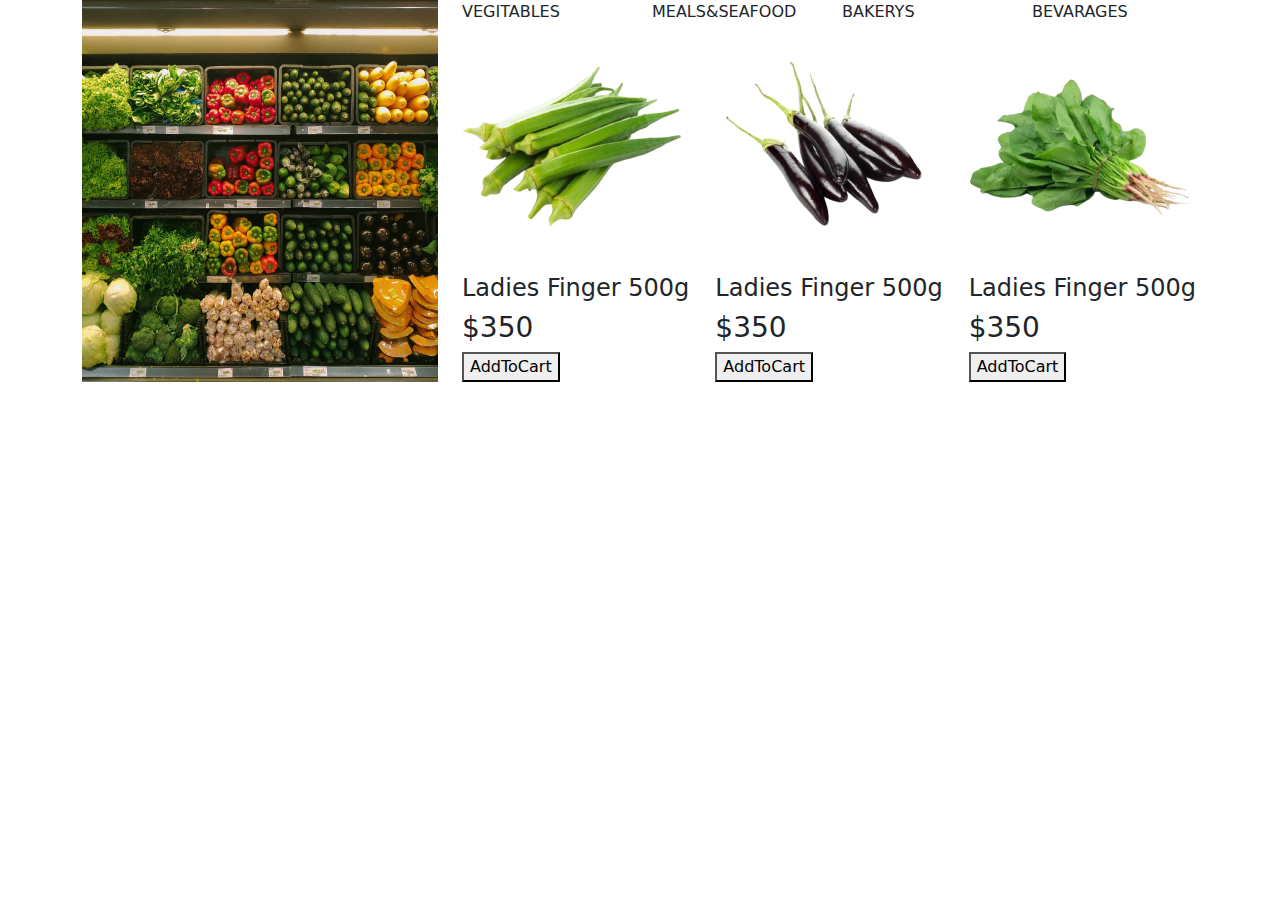
<file: boots/index.html>
<!doctype html>
<html lang="en">
  <head>
    <meta charset="utf-8">
    <meta name="viewport" content="width=device-width, initial-scale=1">
    <title>Bootstrap demo</title>
    <link href="https://cdn.jsdelivr.net/npm/bootstrap@5.3.3/dist/css/bootstrap.min.css" rel="stylesheet" integrity="sha384-QWTKZyjpPEjISv5WaRU9OFeRpok6YctnYmDr5pNlyT2bRjXh0JMhjY6hW+ALEwIH" crossorigin="anonymous">
   
    <link href="style.css" rel="stylesheet">
  </head>
  <body>
    <div class="container bgcolor">
    <div class="row">
        <div class="col-xl-4 image ">
            <img src="images/image1.jpg" alt="">
        </div>
        <div class="col-xl">
            <div class="row">
           <div class="col-xl">VEGITABLES</div>
           <div class="col-xl">MEALS&SEAFOOD</div>
           <div class="col-xl">BAKERYS</div>
           <div class="col-xl">BEVARAGES</div>
            </div>
            <div class="col-xl">
                <div class="row">
               <div class="col-xl-4">
                <img src="images/a1.png" alt="">
                <h4>Ladies Finger 500g</h4>
                <h3>$350 </h3>
                <button>AddToCart</button>
            </div>
               <div class="col-xl-4"><img src="images/a2.png" alt="">
                <h4>Ladies Finger 500g</h4>
                <h3>$350 </h3>
                <button>AddToCart</button>
            </div>
               <div class="col-xl-4"><img src="images/a3.png" alt="">
                <h4>Ladies Finger 500g</h4>
                <h3>$350 </h3>
                <button>AddToCart</button>
            </div>
                </div>
            </div>
        </div>
       
    </div>
    </div>
    <script src="https://cdn.jsdelivr.net/npm/bootstrap@5.3.3/dist/js/bootstrap.bundle.min.js" integrity="sha384-YvpcrYf0tY3lHB60NNkmXc5s9fDVZLESaAA55NDzOxhy9GkcIdslK1eN7N6jIeHz" crossorigin="anonymous"></script>
    
</body>
</html>
</file>
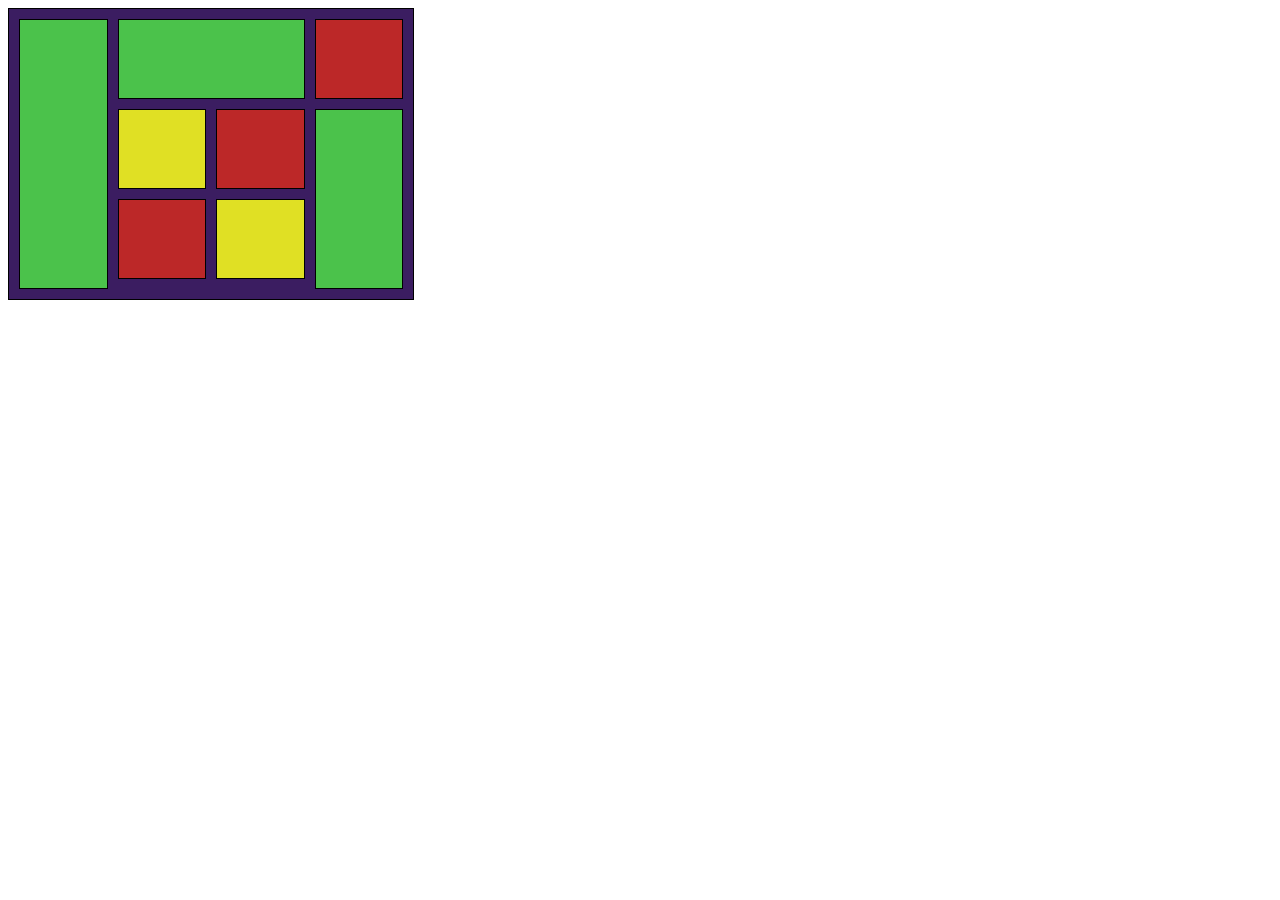
<file: first/index.html>
<!DOCTYPE html>
<html lang="en">
<head>
    <meta charset="UTF-8">
    <meta name="viewport" content="width=device-width, initial-scale=1.0">
    <title>Document</title>
    <link rel="stylesheet" href="style.css">
</head>
<body>
    <div class="main">
        <div class="item"></div>
        <div class="item"></div>
        <div class="item o"></div>
        <div class="item y"></div>
        <div class="item o"></div>
        <div class="item "></div>
        <div class="item o"></div>
        <div class="item y"></div>
        
    </div>
    
</body>
</html>
</file>
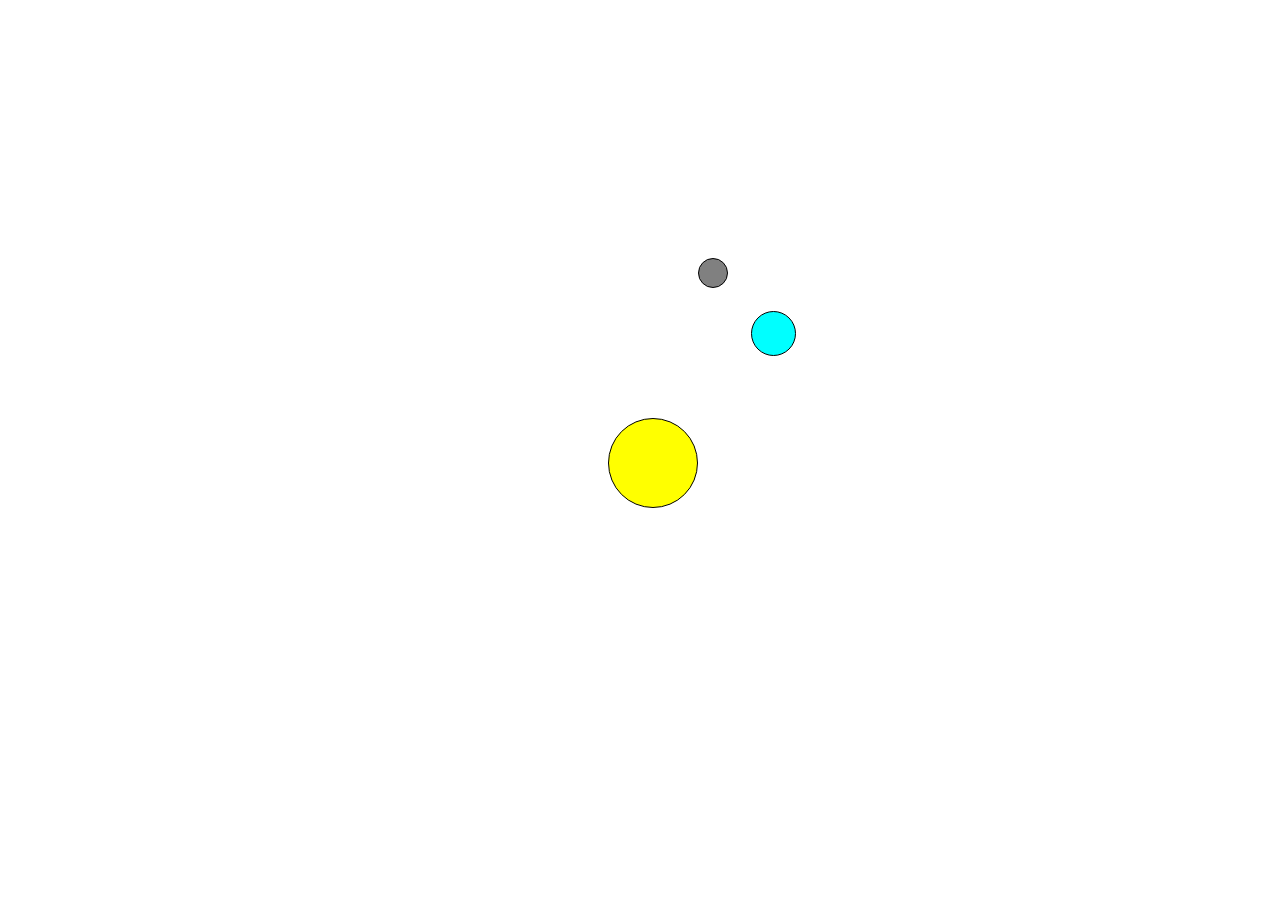
<file: galexy/index.html>
<!DOCTYPE html>
<html lang="en">
<head>
    <meta charset="UTF-8">
    <meta name="viewport" content="width=device-width, initial-scale=1.0">
    <title>Document</title>
    <link rel="stylesheet" href="style.css">
</head>
<body>
    <div class="main">
            <div class="eorbit">
                <div class="earth"></div>
                <div class="moon"></div>
            </div>
            <div class="sun"></div> 
            </div>
        
    </div>
</body>
</html>
</file>
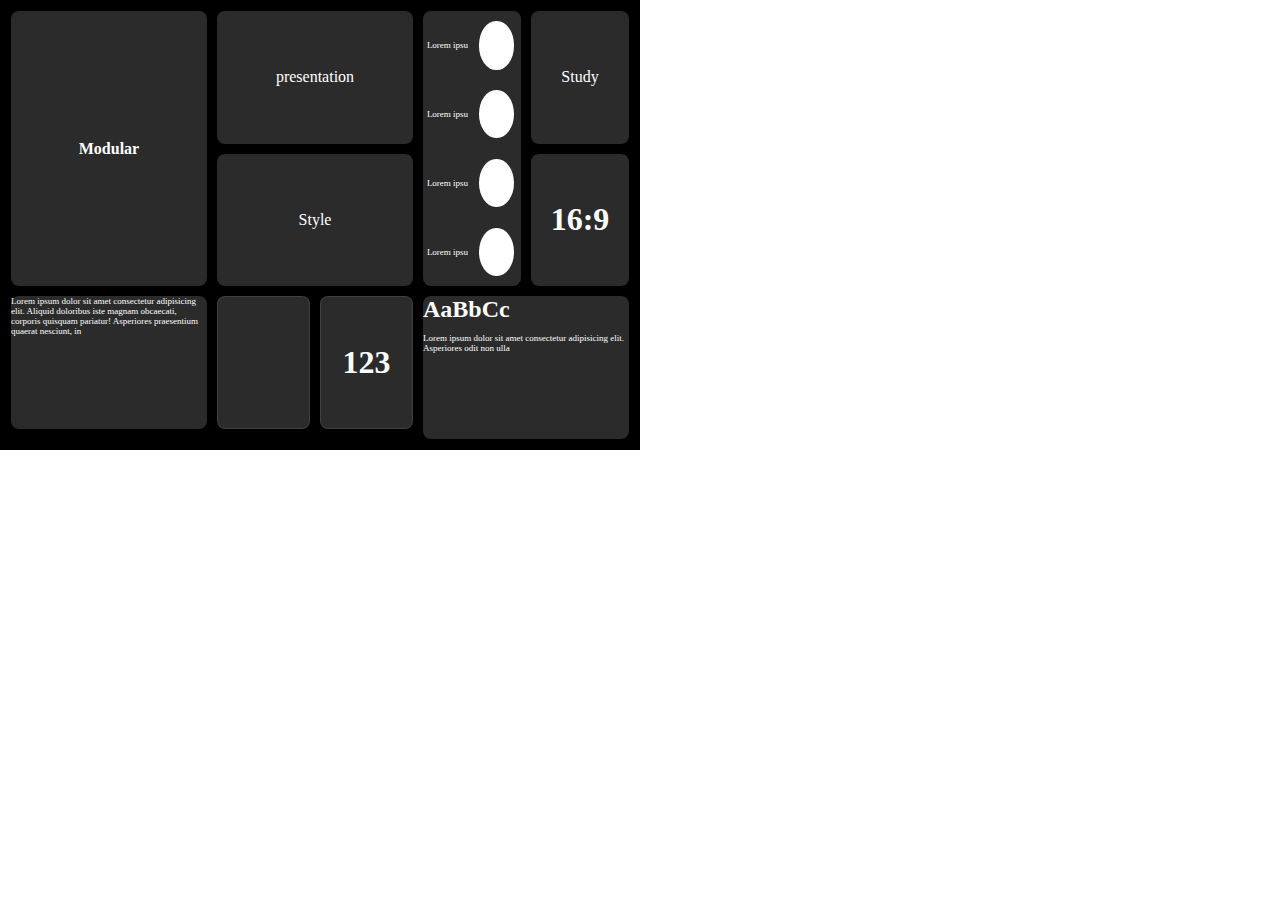
<file: second/index.html>
<!DOCTYPE html>
<html lang="en">
<head>
    <meta charset="UTF-8">
    <meta name="viewport" content="width=device-width, initial-scale=1.0">
    <title>Document</title>
    <link rel="stylesheet" href="style.css">
</head>
<body>
    <div class="main">
        <div class="item">Modular</div>
        <div class="item">presentation</div>
        <div class="item">
        <div class="inside ">Lorem ipsu</div>
        <div class="inside"><div class="circle"></div></div>
        <div class="inside ">Lorem ipsu</div>
        <div class="inside"><div class="circle"></div></div>
        <div class="inside">Lorem ipsu</div>
        <div class="inside"><div class="circle"></div></div>
        <div class="inside">Lorem ipsu</div>
        <div class="inside"><div class="circle"></div></div></div>
        <div class="item">Study</div>
        <div class="item">Style</div>
        <div class="item">16:9</div>
        <div class="item">Lorem ipsum dolor sit amet consectetur adipisicing elit. Aliquid doloribus iste magnam obcaecati, corporis quisquam pariatur! Asperiores praesentium quaerat nesciunt, in</div>
        <div class="item">
            <div class="one"></div>
            <div class="one o1">123</div>
        </div>
        <div class="item a">  <h2>AaBbCc</h2><p>Lorem ipsum dolor sit amet consectetur adipisicing elit. Asperiores odit non ulla</p> </div>
        
    </div>
</body>
</html>
</file>
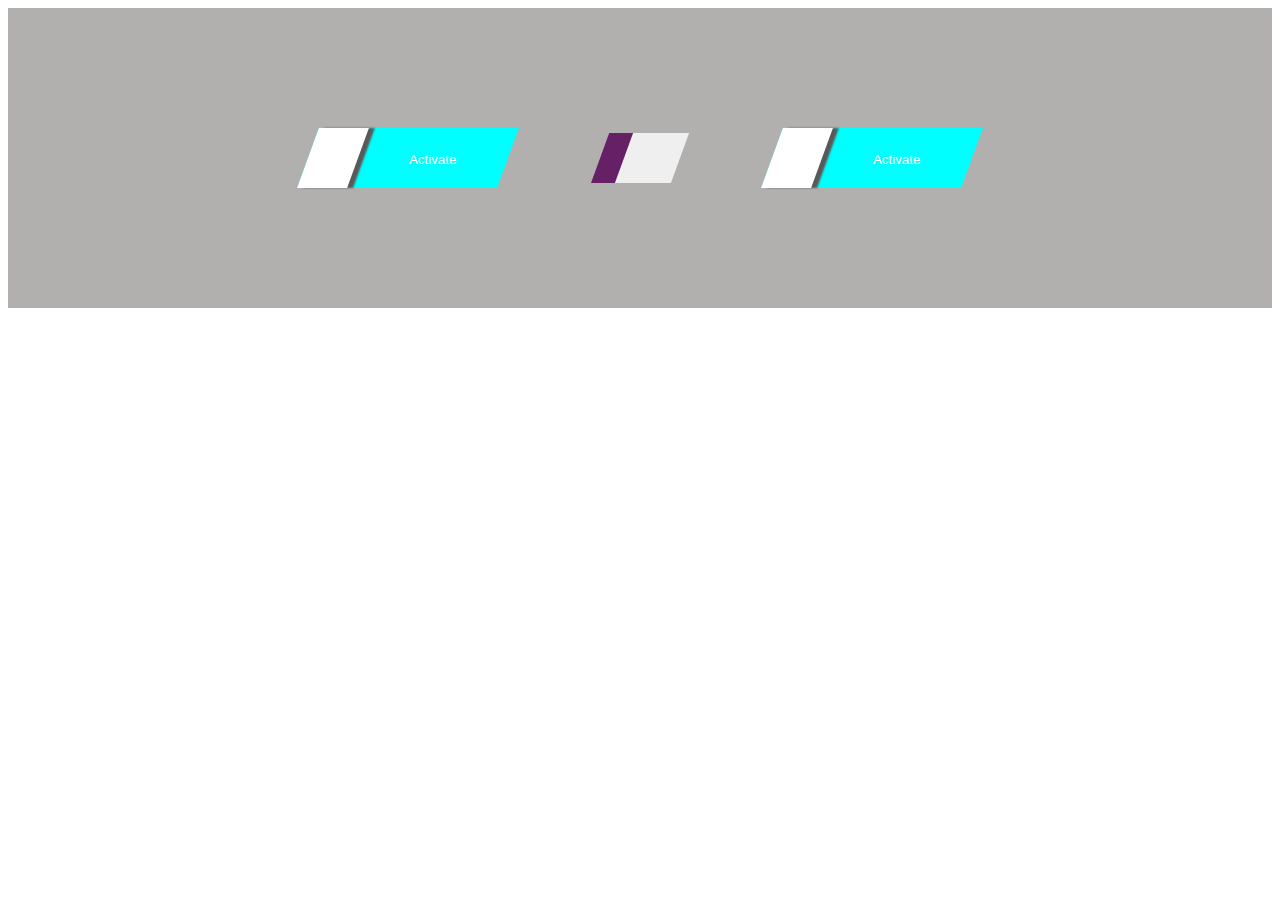
<file: page1.html>
<!DOCTYPE html>
<html lang="en">
<head>
    <meta charset="UTF-8">
    <meta name="viewport" content="width=device-width, initial-scale=1.0">
    <title>Document</title>
    <link rel="stylesheet" href="style.css">
</head>
<body>
    <div class="full">
        <button class="b1">
            <div class="fp"></div>
            <div class="name">Activate</div></button>
            <button class="b2">
                <div class="ff"></div>
                </button>
                <button class="b1">
                    <div class="fp">nnll</div>
                    <div class="name">Activate</div></button>
    </div>
</body>
</html>
</file>
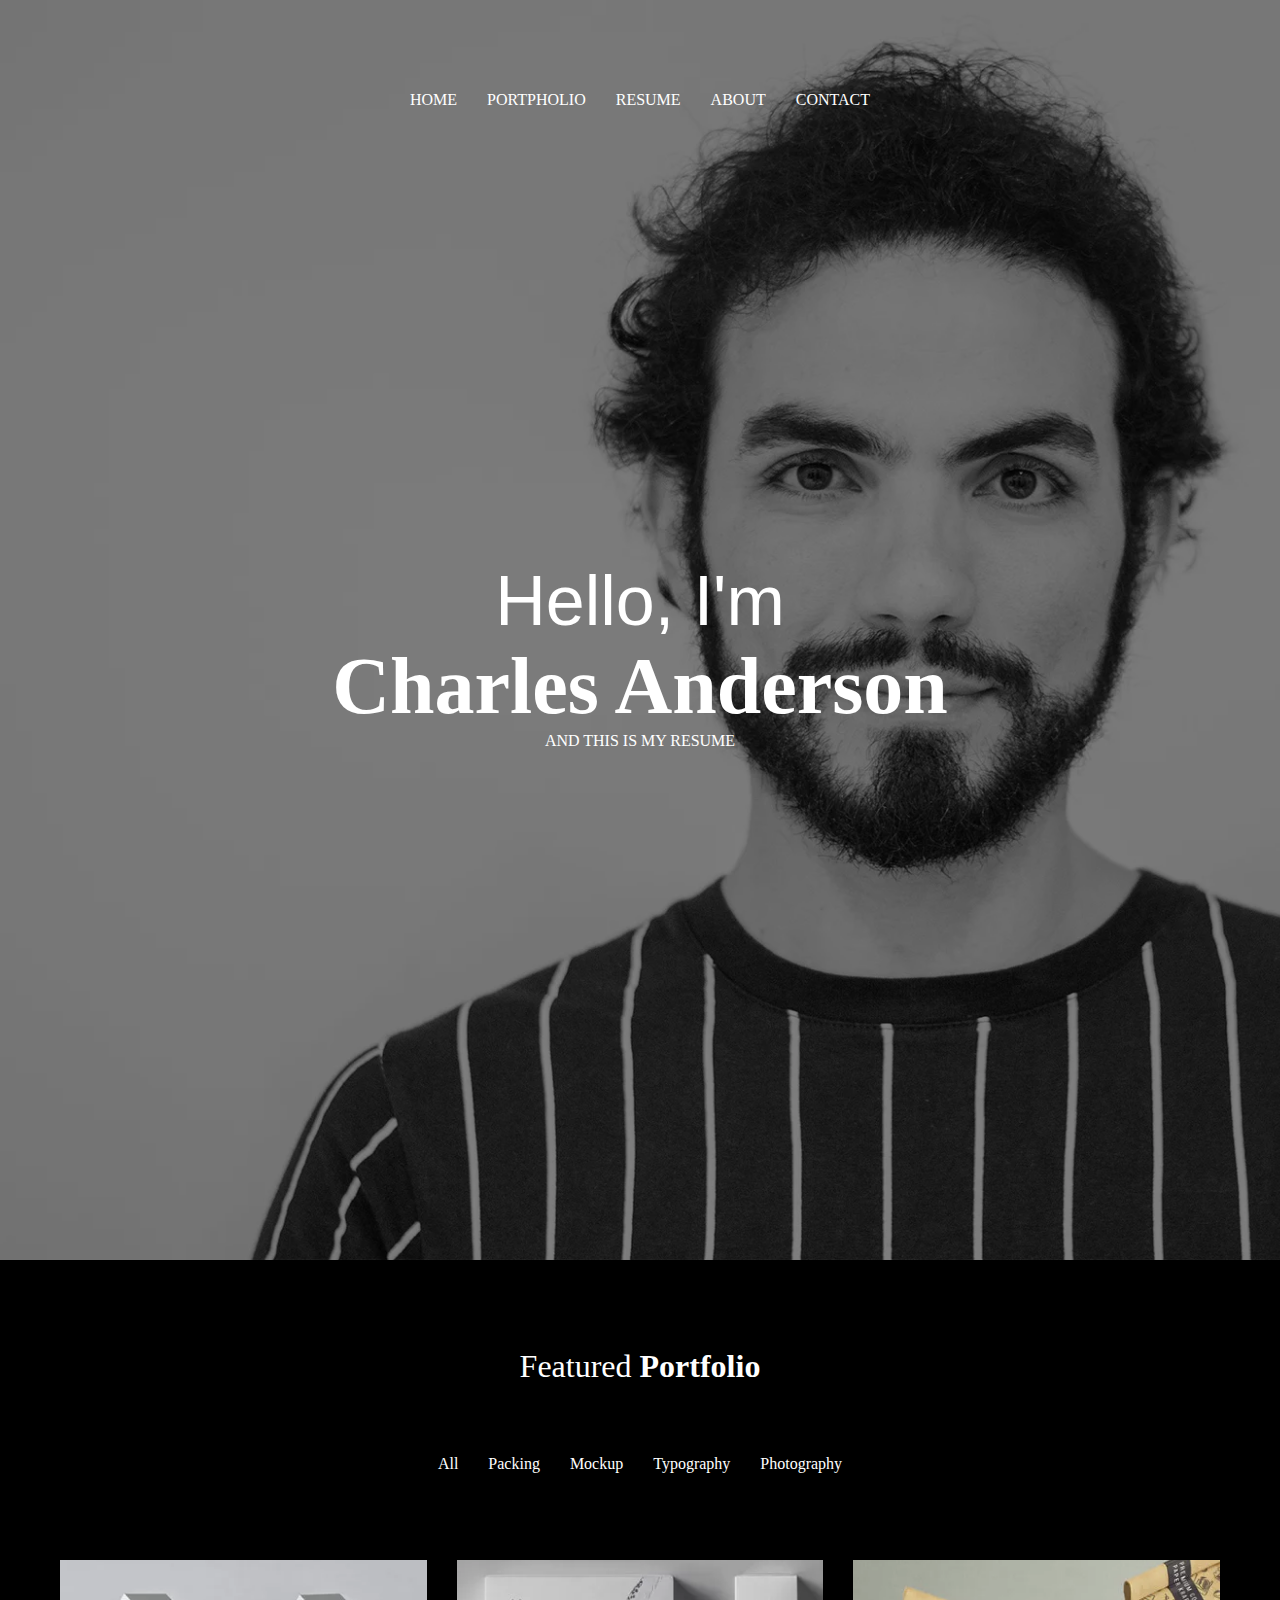
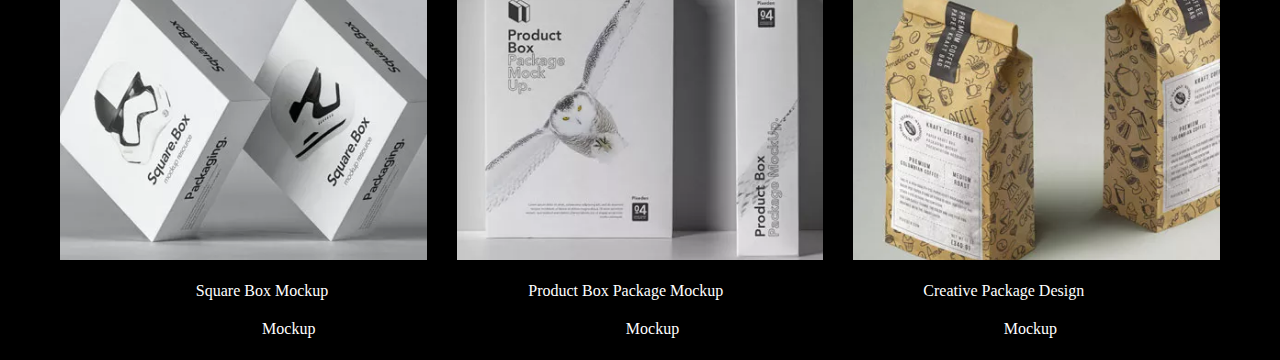
<file: rezume/page.html>
<!DOCTYPE html>
<html lang="en">
<head>
    <meta charset="UTF-8">
    <meta name="viewport" content="width=device-width, initial-scale=1.0">
    <title>Document</title>
    <link rel="stylesheet" href="style.css">
</head>
<body>
    
    <div class="fullimg">
       <div class="baground">
        <div class="top">
            <nav>
                <div class="home">HOME</div>
                <div class="home">PORTPHOLIO</div>
                <div class="home">RESUME</div>
                <div class="home">ABOUT</div>
                <div class="home">CONTACT</div>
            </nav>
         </div>

         <div class="content">
            <p class="p1">Hello, I'm</p>
            <p class="p2">Charles Anderson</p>
            <p class="p3">AND THIS IS MY RESUME</p>
         </div>
       </div>  
    </div>
    <div class="lvl2">
        <div class="l21">Featured <span>Portfolio</span> </div>
        <div class="lv22">
            <div class="m1">All</div>
            <div class="m1">Packing</div>
            <div class="m1">Mockup</div>
            <div class="m1">Typography</div>
            <div class="m1">Photography</div>
        </div>
    </div>

    <div class="lvl3">
        <div class="im1 o"></div>
        <div class="im2 o"></div>
        <div class="im3 o"></div>
    </div>

    <div class="lvl4">
        <div class="head">Square Box Mockup <div class="no3">Mockup</div></div>
        <div class="head">Product Box Package Mockup<div class="no3">Mockup</div></div>
        <div class="head">Creative Package Design<div class="no3">Mockup</div></div>
    </div>
</body>
</html>
</file>
<file: boots/style.css>
.bgcolor{
}.image img{
    width: 100%;
    height: 100%;
}
</file>
<file: first/style.css>
.main{
    height: 30vh;
    width: 30vw;
    background-color: rgb(59, 29, 97);
    display: grid;
    
    border: 1px solid black;
    padding: 10px;
    grid-template-columns: repeat(4,1fr);
    grid-template-rows: repeat(3,1fr);
    gap: 10px;
    
    
}
.item{
    border: 1px solid black;
}
.item:nth-child(1){
    grid-row-start: 1;
    grid-row-end: 5;
    background-color: rgb(75, 194, 75);

}
.item:nth-child(2){
    grid-column-start: 2;
    grid-column-end: 4;
    background-color: rgb(75, 194, 75);
}
.item:nth-child(6){
    grid-row-start: 2;
    grid-row-end: 5;
    grid-column-start: 4;
    grid-column-end: 5;
    background-color: rgb(75, 194, 75);
}.o{
    background-color: rgb(188, 40, 40);
}.y{
    background-color: rgb(224, 224, 36);
}
</file>
<file: galexy/style.css>
*{
    box-sizing: border-box;
}body{
    display: flex;
    height: 100vh;
    width: 100vw;
    align-items: center;
    justify-content: center;
}.main{
    height: 400px;
    width: 400px;
    
    position: relative;
    animation-name: rot1;
    animation-iteration-count: infinite;
    animation-duration: 7s;
    border-radius: 50%;
    
    
}.eorbit{
    height: 150px;
    width: 150px;
    
    float: right;
    border-radius: 50%;
    position: relative;
    animation-name: rot1;
    animation-iteration-count: infinite;
    animation-duration: 4s;
    
}.sun{
    height: 90px;
    width: 90px;
    border: 1px solid black;
    position: absolute;
   left: 40%;
   top: 40%;
   border-radius: 50%;
   background-color: yellow;
}.earth{
    width: 30%;
    height: 30%;
    border: 1px solid black;
    border-radius: 50%;
    background-color: aqua;
    position: absolute;
    top: 35%;
    left: 35%;
}.moon{
    width: 20%;
    height: 20%;
    border: 1px solid black;
    border-radius: 50%;
    background-color: gray;
}

@keyframes rot1{
    from{
        transform: rotate(0deg);
    }
    to{
        transform: rotate(360deg);
    }
}
</file>
<file: second/style.css>
*{
    box-sizing: border-box;
    margin: 0;
}
.main{
    height: 50vh;
    width: 50vw;
    background-color: black;
    display: grid;
    
    border: 1px solid black;
    grid-template-columns:2fr 2fr 1fr 1fr;
    grid-template-rows: repeat(3,1fr);
    gap: 10px;
    padding: 10px;
    
    
}.item{
    
    border-radius: 8px;
    background-color: rgba(86, 86, 86, 0.5);
}.item:nth-child(1){
    grid-row-start: 1;
    grid-row-end: 3;
    display: flex;
    align-items: center;
    justify-content: center;
    color: white;
    font-weight: 800;
}
.item:nth-child(3){
    grid-row-start: 1;
    grid-row-end: 3;
    grid-column-start: 3;
    grid-column-end: 4;
    display: grid;
    grid-template-columns: 1fr 1fr;
    
}.item:nth-child(9){
    grid-column-start: 3;
    grid-column-end: 5;
    grid-row-start: 3;
    grid-row-end: 5;
    color: white;
    display: flex;
    flex-direction: column;
    gap: 10px;
}.item:nth-child(8){
    display: flex;
    flex-direction: row;
    flex: 1;
    gap: 10px;
    background-color: black;
    
}.one{
    flex: 1;
    border: 1px solid rgba(86, 86, 86, 0.5);
    border-radius: 8px;
    background-color: rgba(86, 86, 86, 0.5);
    
}.item:nth-child(2){
    display: flex;
    align-items: center;
    justify-content: center;
    color: white;
    font-weight: 500;
}.item:nth-child(5){
    display: flex;
    align-items: center;
    justify-content: center;
    color: white;
    font-weight: 400;
}.item:nth-child(4){
    display: flex;
    align-items: center;
    justify-content: center;
    color: white;
    font-weight: 500;
}.item:nth-child(6){
    display: flex;
    align-items: center;
    justify-content: center;
    color: white;
    font-weight: 800;
    font-size: xx-large;
}.o1{
    display: flex;
    align-items: center;
    justify-content: center;
    color: white;
    font-weight: 800;
    font-size: xx-large;
}.item:nth-child(7){
    font-size: xx-small;
    color: white;
}p{
    font-size: xx-small;
    color: white;
}.inside{
   
    font-size: xx-small;
    color: white;
    display: flex;
    align-items: center;
    justify-content: center;
    border-radius: 8px;
}

.circle{
    height: 70%;
    width: 70%;
    background-color: white;
    border-radius: 50%;
}
</file>
<file: style.css>
*{
    box-sizing: border-box;
}

.full {
    width: 100%;
    height: 300px;
    display: flex;
    flex-direction: row;
    align-items: center;
    justify-content: space-between;
    background-color: rgb(178, 175, 175);
    padding-left: 300px;
    padding-right: 300px;


}
.b1{
    height: 60px;
    width: 200px;
    background-color: aqua;
    transform: skewX(-20deg);
    display: flex;
    border-style: none;
    position: relative;
    


}.name{

    display: flex;
    align-items: center;
    justify-content: center;
    height: 60px;
    width: 200px;
    color: white;
    padding-left: 50px;
    transform: skewX(20deg);

}
.fp{
    position: absolute;
    width: 50px;
    height: 100%;
    color: white;
    background-color: white;
    top: 0;
    left: 0;
    box-shadow: 6px 0px 2px 0px rgb(89, 89, 89);

}

.b2{
    width: 80px;
    height: 50px;
    transform: skewX(-20deg);
    position: relative;
    border-style: none;
}.ff{
    position: absolute;
    height: 100%;
    width: 30%;
    background-color: rgb(102, 33, 102);
   top: 0;
   left: 0;
   margin: 0;
   padding: o;
}
</file>
<file: rezume/style.css>
*{
    box-sizing: border-box;
}
body{
    margin: 0;
    display: flex;
    align-items: center;
    justify-content: center;
    flex-direction: column;
    padding: 0;
    
}

.fullimg{
    width: 100%;
    height: 140vh;
    background-image: url(image_1.jpg);
    background-size: cover;
    background-repeat: no-repeat;
    display: flex;
    justify-content: center;
    position: relative;

    
}
.baground{
    height: 100%;
    width: 100%;
    background: rgba(0, 0, 0, 0.5);
    display: flex;
    flex-direction: column;
    justify-content: center;
    padding-top: 50px;
    top: 0;
    left: 0;
    right: 0;
    bottom: 0;
    
}

nav{
  display: flex;
  gap: 30px;
  justify-content: center;
  width: 100%;
    
}.top{
    height: 200px;
    width: 100%;
    display: flex;
    justify-content: center;
    align-items: center;
    color: white;
    top: 0;
    position: absolute;

    
}
.content{
    display: flex;
    flex-direction: column;
    align-items: center;
    text-align: center;
    color: white;
    
}
.p1, .p2, .p3 {
    margin: 0; 
}.p1{
    font-family: 'Trebuchet MS', 'Lucida Sans Unicode', 'Lucida Grande', 'Lucida Sans', Arial, sans-serif;
    font-size: 70px;
}
.p2{
    font-weight: 800;
    font-size: 80px;
}.P3{
    font-size: x-large;
}


.lvl2{
    display: flex;
    justify-content: center;
    align-items: center;
    flex-direction: column;
    gap: 70px;
    width: 100%;
    height: 300px;
    background-color: black;
}
.lv22{
    display: flex;
    gap: 30px;
    color: white;
}.l21{
    color: white;
    font-size: xx-large;
}span{
    font-weight: 700;
}

.lvl3{
    background-color: black;
    width: 100%;
    height: 300px;
    display: flex;
    flex-direction: row;
    gap: 30px;
    padding-inline: 60px;
    
    
}
.im1{
    background-color: black;
    background-image: url(p1.jpg.webp);
    background-position: center;
    background-size: cover;
    background-repeat: no-repeat;
}.im2{
    background-color: black;
    background-image: url(p2.jpg.webp);
    background-position: center;
    background-size: cover;
    background-repeat: no-repeat;

}.im3{
    background-color: black;
    background-image: url(p3.jpg.webp);
    background-position: center;
    background-size: cover;
    background-repeat: no-repeat;
}.o{
    flex: 1;
}

.lvl4{
    background-color: black;
    width: 100%;
    height: 100px;
    display: flex;
    color: white;
    align-items: center;
    justify-content: center;
    gap: 200px;
    
}.head{
    display: flex;
    flex-direction: column;
    gap: 20px;
    
}.no3{
    display: flex;
    color: white;
    padding-left: 50%;
}
</file>
